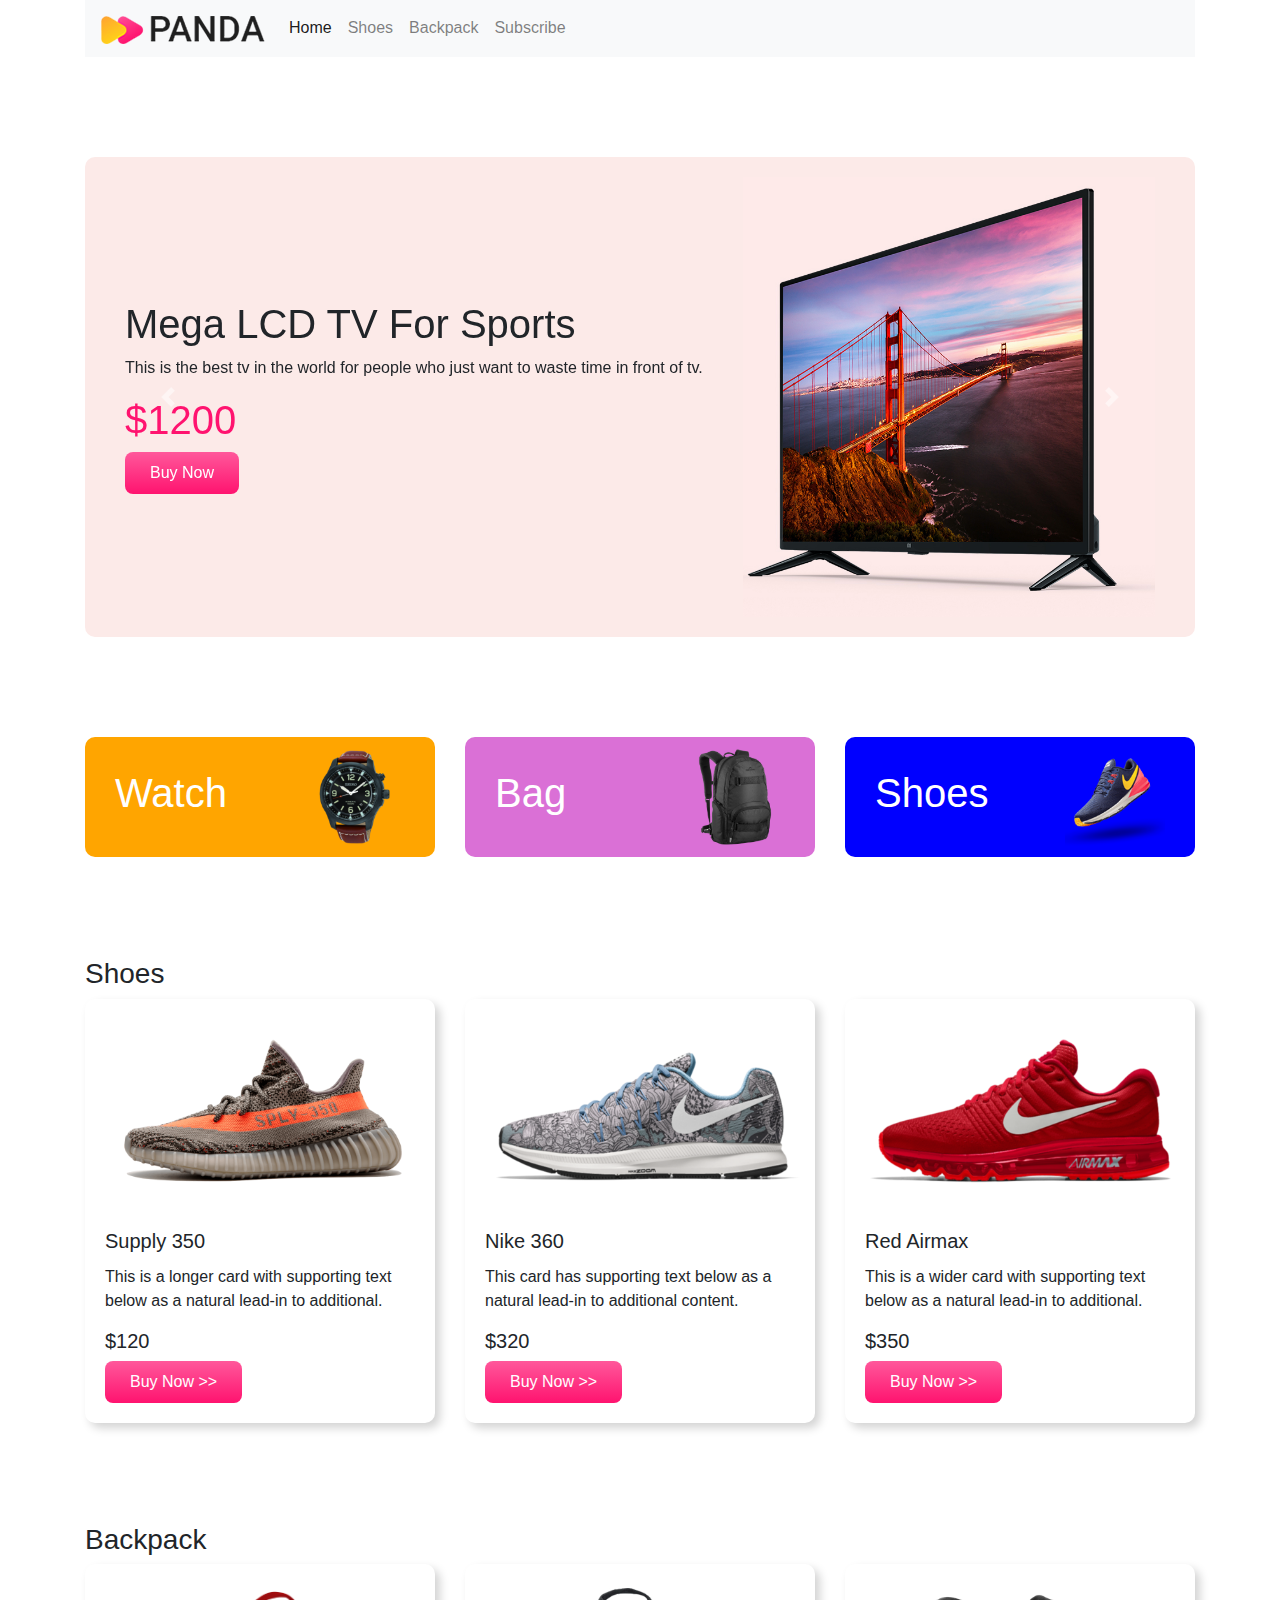
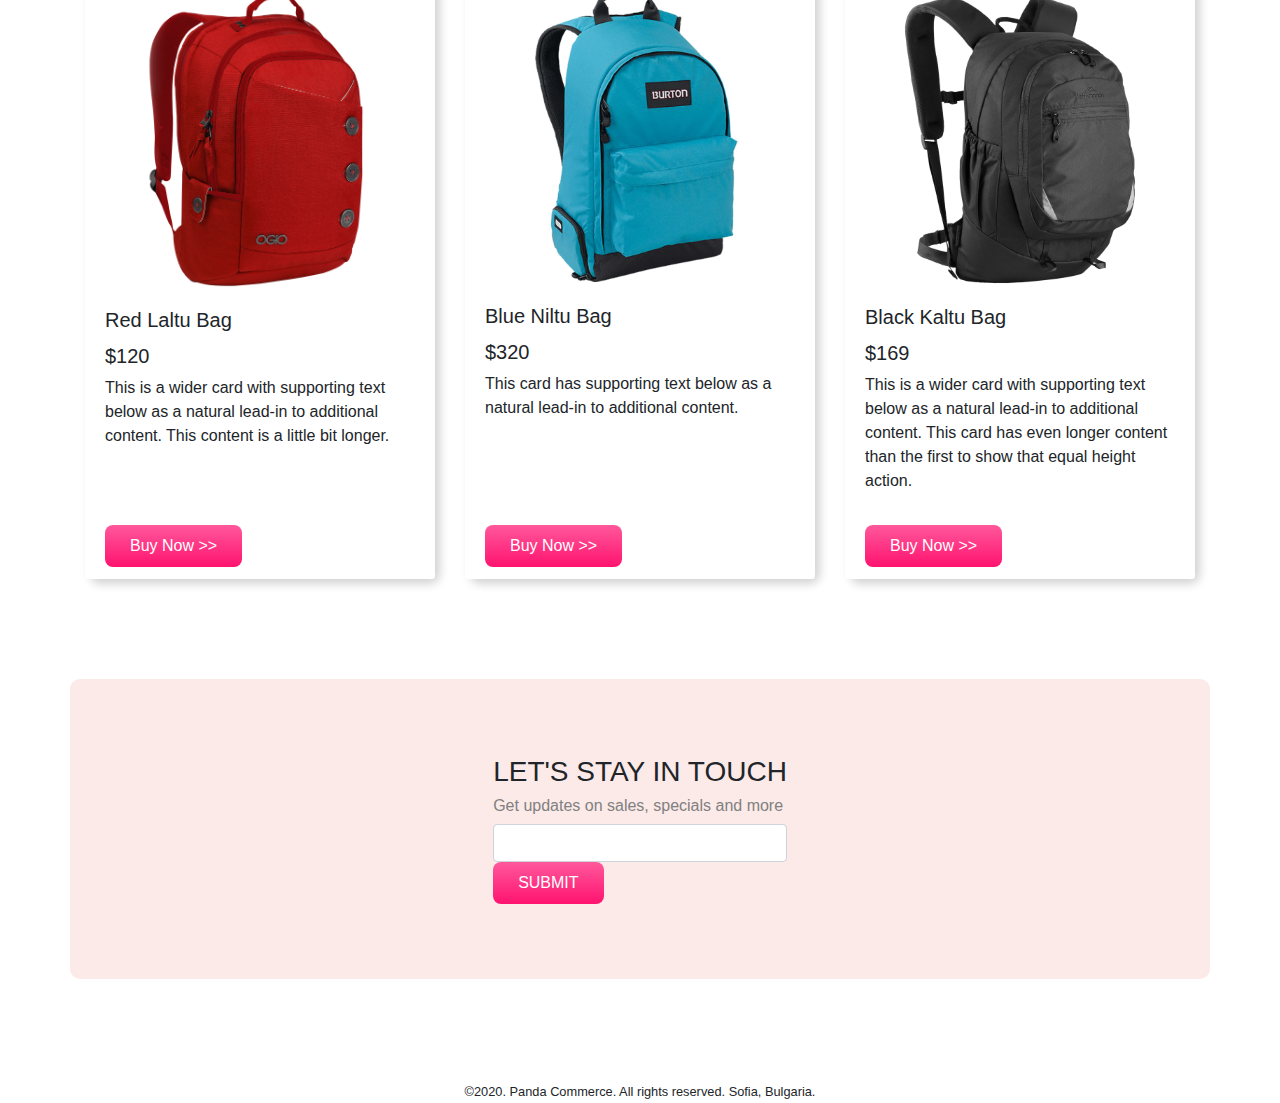
<file: pro.html>
<!DOCTYPE html>
<html lang="en">
<head>
    <meta charset="UTF-8">
    <meta name="viewport" content="width=device-width, initial-scale=1.0">
    <meta http-equiv="X-UA-Compatible" content="ie=edge">
    <title>Panda Commerce</title>
    <link rel="stylesheet" href="https://stackpath.bootstrapcdn.com/bootstrap/4.4.1/css/bootstrap.min.css" integrity="sha384-Vkoo8x4CGsO3+Hhxv8T/Q5PaXtkKtu6ug5TOeNV6gBiFeWPGFN9MuhOf23Q9Ifjh" crossorigin="anonymous">
    <link rel="stylesheet" href="pro.css">
</head>
<body>
    <div class="container">
        <nav class="navbar navbar-expand-lg navbar-light bg-light">
            <a class="navbar-brand" href="#">
                <img src="images/logo.png" alt="">
            </a>
            <button class="navbar-toggler" type="button" data-toggle="collapse" data-target="#navbarNav" aria-controls="navbarNav" aria-expanded="false" aria-label="Toggle navigation">
              <span class="navbar-toggler-icon"></span>
            </button>
            <div class="collapse navbar-collapse" id="navbarNav">
              <ul class="navbar-nav">
                <li class="nav-item active">
                  <a class="nav-link" href="#">Home <span class="sr-only">(current)</span></a>
                </li>
                <li class="nav-item">
                  <a class="nav-link" href="#shoes">Shoes</a>
                </li>
                <li class="nav-item">
                  <a class="nav-link" href="#backpack">Backpack</a>
                </li>
                <li class="nav-item">
                  <a class="nav-link" href="#subscribe">Subscribe</a>
                </li>
              </ul>
            </div>
          </nav>
    </div>
    <div class="container">
        <div id="carouselExampleControls" class="carousel slide orange-bg" data-ride="carousel">
            <div class="carousel-inner">
              <div class="carousel-item active">
                <div class="row align-items-center">
                    <div class="col-md-7">
                        <h1>Mega LCD TV For Sports</h1>
                        <p>This is the best tv in the world for people who just want to waste time in front of tv.</p>
                        <h1 class="price">$1200</h1>
                        <button class="buy-now-button">Buy Now</button>
                    </div>
                    <div class="col-md-5">
                        <img src="images/banner-images/tv.png" class="d-block w-100" alt="...">
                    </div>
                </div>
              </div>
              <div class="carousel-item">
                  <div class="row  align-items-center">
                      <div class="col-md-7">
                        <h1>Cool Dude Headphone</h1>
                        <p>This is the best headphone in the world for people who just want to waste time in front of funky world.</p>
                        <h1 class="price">$420</h1>
                        <button class="buy-now-button">Buy Now</button>
                      </div>
                      <div class="col-md-5">
                        <img src="images/banner-images/headphone.png" class="d-block w-100" alt="...">
                      </div>
                  </div>
              </div>
              <div class="carousel-item">
                  <div class="row align-items-center">
                      <div class="col-md-7">
                        <h1>X-Box for your living room</h1>
                        <p>This is the best x-box in the world for people who just want to waste time in front of fake sports.</p>
                        <h1 class="price">$600</h1>
                        <button class="buy-now-button">Buy Now</button>
                      </div>
                      <div class="col-md-5">
                        <img src="images/banner-images/xbox.png" class="d-block w-100" alt="...">
                      </div>
                  </div>
              </div>
            </div>
            <a class="carousel-control-prev" href="#carouselExampleControls" role="button" data-slide="prev">
              <span class="carousel-control-prev-icon" aria-hidden="true"></span>
              <span class="sr-only">Previous</span>
            </a>
            <a class="carousel-control-next" href="#carouselExampleControls" role="button" data-slide="next">
              <span class="carousel-control-next-icon" aria-hidden="true"></span>
              <span class="sr-only">Next</span>
            </a>
          </div>
    </div>
    
    <div class="container categories">
      <div class="row">
        <div class="col-md-4">
          <div class="d-flex justify-content-between align-items-center cat1">
            <h1>Watch</h1>
            <img src="images/categories/watch.png" alt="">
          </div>
        </div>
        <div class="col-md-4">
          <div class="d-flex justify-content-between align-items-center cat2">
            <h1>Bag</h1>
            <img src="images/categories/bag.png" alt="">
          </div>
        </div>
        <div class="col-md-4">
          <div class="d-flex justify-content-between align-items-center cat3">
            <h1>Shoes</h1>
            <img src="images/categories/shoes.png" alt="">
          </div>
        </div>
      </div>
    </div>

    <div class="container shoes" id="shoes">
      <h3>Shoes</h3>
      <div class="card-deck">
        <div class="card">
          <img src="images/shoes/shoe-1.png" class="card-img-top" alt="...">
          <div class="card-body">
            <h5 class="card-title">Supply 350</h5>
            <p class="card-text">This is a longer card with supporting text below as a natural lead-in to additional.</p>
            <h5>$120</h5>
            <button class="buy-now-button">Buy Now >></button>
          </div>
        </div>
        <div class="card">
          <img src="images/shoes/shoe-2.png" class="card-img-top" alt="...">
          <div class="card-body">
            <h5 class="card-title">Nike 360</h5>
            <p class="card-text">This card has supporting text below as a natural lead-in to additional content.</p>
            <h5>$320</h5>
            <button class="buy-now-button">Buy Now >></button>
          </div>
        </div>
        <div class="card">
          <img src="images/shoes/shoe-3.png" class="card-img-top" alt="...">
          <div class="card-body">
            <h5 class="card-title">Red Airmax</h5>
            <p class="card-text">This is a wider card with supporting text below as a natural lead-in to additional.</p>
            <h5>$350</h5>
            <button class="buy-now-button">Buy Now >></button>
          </div>
        </div>
      </div>
    </div>
    
    <div class="container" id="backpack">
      <h3>Backpack</h3>
      <div class="card-deck">
        <div class="card">
          <img src="images/bags/bag-1.png" class="card-img-top" alt="...">
          <div class="card-body">
            <h5 class="card-title">Red Laltu Bag</h5>
            <h5>$120</h5>
            <p class="card-text">This is a wider card with supporting text below as a natural lead-in to additional content. This content is a little bit longer.</p>
          </div>
          <div class="card-footer">
            <button class="buy-now-button">Buy Now >></button>
          </div>
        </div>
        <div class="card">
          <img src="images/bags/bag-2.png" class="card-img-top" alt="...">
          <div class="card-body">
            <h5 class="card-title">Blue Niltu Bag</h5>
            <h5>$320</h5>
            <p class="card-text">This card has supporting text below as a natural lead-in to additional content.</p>
          </div>
          <div class="card-footer">
            <button class="buy-now-button">Buy Now >></button>
          </div>
        </div>
        <div class="card">
          <img src="images/bags/bag-3.png" class="card-img-top" alt="...">
          <div class="card-body">
            <h5 class="card-title">Black Kaltu Bag</h5>
            <h5>$169</h5>
            <p class="card-text">This is a wider card with supporting text below as a natural lead-in to additional content. This card has even longer content than the first to show that equal height action.</p>
          </div>
          <div class="card-footer">
            <button class="buy-now-button">Buy Now >></button>
          </div>
        </div>
      </div>
    </div>
    
    <div class="container d-flex align-items-center justify-content-center orange-bg" id="subscribe">
      <div>
        <h3>LET'S STAY IN TOUCH</h3>
        <h6>Get updates on sales, specials and more</h6>
        <input class="form-control" type="text">
        <button class="buy-now-button">SUBMIT</button>
      </div>
    </div>

    <footer>
      <small> ©2020. Panda Commerce. All rights reserved. Sofia, Bulgaria. </small>
    </footer>

    <script src="https://code.jquery.com/jquery-3.4.1.slim.min.js" integrity="sha384-J6qa4849blE2+poT4WnyKhv5vZF5SrPo0iEjwBvKU7imGFAV0wwj1yYfoRSJoZ+n" crossorigin="anonymous"></script>
    <script src="https://cdn.jsdelivr.net/npm/popper.js@1.16.0/dist/umd/popper.min.js" integrity="sha384-Q6E9RHvbIyZFJoft+2mJbHaEWldlvI9IOYy5n3zV9zzTtmI3UksdQRVvoxMfooAo" crossorigin="anonymous"></script>
    <script src="https://stackpath.bootstrapcdn.com/bootstrap/4.4.1/js/bootstrap.min.js" integrity="sha384-wfSDF2E50Y2D1uUdj0O3uMBJnjuUD4Ih7YwaYd1iqfktj0Uod8GCExl3Og8ifwB6" crossorigin="anonymous"></script>
</body>
</html>
</file>
<file: pro.css>
.container{
    margin-bottom: 100px;
}
.orange-bg{
    background-color: #fceae8;
    border-radius: 10px;
}
.carousel-item{
    padding: 20px 40px;
}
.price{
    color: #FF136F;
}
.buy-now-button{
    background-image: linear-gradient(to bottom, #FF589B 0%, #FF136F 100%);
    color: #fff;
    border: none;
    border-radius: 8px;
    padding: 9px 25px;
    cursor: pointer;
}
.cat1, .cat2, .cat3{
    padding: 10px 30px;
    border-radius: 10px;
}
.cat1{
    background-color: orange;
}
.cat2{
    background-color: orchid;
}
.cat3{
    background-color: blue;
}
.categories h1{
    color: white;
}
.categories img{
    width: 100px;
}
.card{
    border: none;
    border-radius: 10px;
    box-shadow: 5px 5px 10px lightgray;
}
.card-footer{
    background-color: white;
    border-top: none;
}
#subscribe{
    height: 300px;
}
#subscribe h6{
    color: gray;
}
footer{
    text-align: center;
}
</file>
